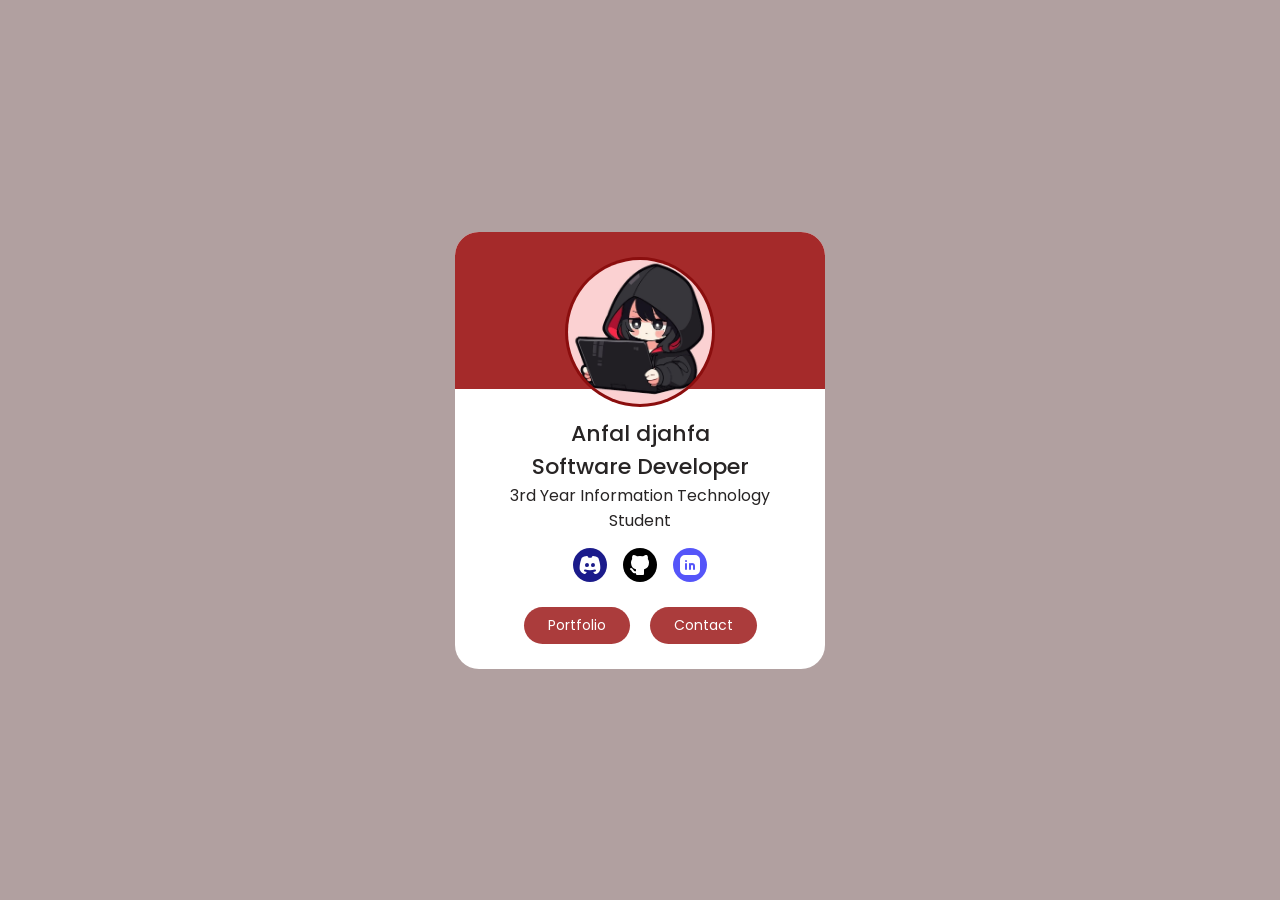
<file: index.html>
<!DOCTYPE html>
<html lang="en">
<head>
    <meta charset="UTF-8">
    <meta name="viewport" content="width=device-width, initial-scale=1.0">
    <title>Profile Card </title>
    <link rel="stylesheet" href="style.css">
</head>
<body>
    <div class="profile-card">
        <div class="image">
            <img src="profileImage.jpg" alt="" class="profile-img">
        </div>
    
    <div class="text-data">
        <span class="tech">Anfal djahfa</span>
        <span class="tech">Software Developer</span>
        <span class="education">3rd Year Information Technology Student</span>

    </div>
    <div class="media-buttons">
        <a href="https://discord.com/users/1005246212498280499" target="_blank" style="background: rgb(27, 27, 139)" class="link">
            <svg xmlns="http://www.w3.org/2000/svg" width="24" height="24" viewBox="0 0 24 24" fill="currentColor" class="icon icon-tabler icons-tabler-filled icon-tabler-brand-discord">
	<path stroke="none" d="M0 0h24v24H0z" fill="none" />
	<path d="M14.983 3l.123 .006c2.014 .214 3.527 .672 4.966 1.673a1 1 0 0 1 .371 .488c1.876 5.315 2.373 9.987 1.451 12.28c-1.003 2.005 -2.606 3.553 -4.394 3.553c-.732 0 -1.693 -.968 -2.328 -2.045a21.512 21.512 0 0 0 2.103 -.493a1 1 0 1 0 -.55 -1.924c-3.32 .95 -6.13 .95 -9.45 0a1 1 0 0 0 -.55 1.924c.717 .204 1.416 .37 2.103 .494c-.635 1.075 -1.596 2.044 -2.328 2.044c-1.788 0 -3.391 -1.548 -4.428 -3.629c-.888 -2.217 -.39 -6.89 1.485 -12.204a1 1 0 0 1 .371 -.488c1.439 -1.001 2.952 -1.459 4.966 -1.673a1 1 0 0 1 .935 .435l.063 .107l.651 1.285l.137 -.016a12.97 12.97 0 0 1 2.643 0l.134 .016l.65 -1.284a1 1 0 0 1 .754 -.54l.122 -.009zm-5.983 7a2 2 0 0 0 -1.977 1.697l-.018 .154l-.005 .149l.005 .15a2 2 0 1 0 1.995 -2.15zm6 0a2 2 0 0 0 -1.977 1.697l-.018 .154l-.005 .149l.005 .15a2 2 0 1 0 1.995 -2.15z" />
</svg>
        </a>
        <a href="https://github.com/AnfalDjahfa" target="_blank" class="link">
            <svg xmlns="http://www.w3.org/2000/svg" width="24" height="24" viewBox="0 0 24 24" fill="currentColor" class="icon icon-tabler icons-tabler-filled icon-tabler-brand-github">
	<path stroke="none" d="M0 0h24v24H0z" fill="none" />
	<path d="M5.315 2.1c.791 -.113 1.9 .145 3.333 .966l.272 .161l.16 .1l.397 -.083a13.3 13.3 0 0 1 4.59 -.08l.456 .08l.396 .083l.161 -.1c1.385 -.84 2.487 -1.17 3.322 -1.148l.164 .008l.147 .017l.076 .014l.05 .011l.144 .047a1 1 0 0 1 .53 .514a5.2 5.2 0 0 1 .397 2.91l-.047 .267l-.046 .196l.123 .163c.574 .795 .93 1.728 1.03 2.707l.023 .295l.007 .272c0 3.855 -1.659 5.883 -4.644 6.68l-.245 .061l-.132 .029l.014 .161l.008 .157l.004 .365l-.002 .213l-.003 3.834a1 1 0 0 1 -.883 .993l-.117 .007h-6a1 1 0 0 1 -.993 -.883l-.007 -.117v-.734c-1.818 .26 -3.03 -.424 -4.11 -1.878l-.535 -.766c-.28 -.396 -.455 -.579 -.589 -.644l-.048 -.019a1 1 0 0 1 .564 -1.918c.642 .188 1.074 .568 1.57 1.239l.538 .769c.76 1.079 1.36 1.459 2.609 1.191l.001 -.678l-.018 -.168a5.03 5.03 0 0 1 -.021 -.824l.017 -.185l.019 -.12l-.108 -.024c-2.976 -.71 -4.703 -2.573 -4.875 -6.139l-.01 -.31l-.004 -.292a5.6 5.6 0 0 1 .908 -3.051l.152 -.222l.122 -.163l-.045 -.196a5.2 5.2 0 0 1 .145 -2.642l.1 -.282l.106 -.253a1 1 0 0 1 .529 -.514l.144 -.047l.154 -.03z"/>
</svg>
    </a>
        <a href="https://www.linkedin.com/in/anfal-djahfa" target="_blank" style="background: rgb(85, 85, 249);" class="link">
            <svg xmlns="http://www.w3.org/2000/svg" width="24" height="24" viewBox="0 0 24 24" fill="currentColor" class="icon icon-tabler icons-tabler-filled icon-tabler-brand-linkedin">
	<path stroke="none" d="M0 0h24v24H0z" fill="none" />
	<path d="M17 2a5 5 0 0 1 5 5v10a5 5 0 0 1 -5 5h-10a5 5 0 0 1 -5 -5v-10a5 5 0 0 1 5 -5zm-9 8a1 1 0 0 0 -1 1v5a1 1 0 0 0 2 0v-5a1 1 0 0 0 -1 -1m6 0a3 3 0 0 0 -1.168 .236l-.125 .057a1 1 0 0 0 -1.707 .707v5a1 1 0 0 0 2 0v-3a1 1 0 0 1 2 0v3a1 1 0 0 0 2 0v-3a3 3 0 0 0 -3 -3m-6 -3a1 1 0 0 0 -.993 .883l-.007 .127a1 1 0 0 0 1.993 .117l.007 -.127a1 1 0 0 0 -1 -1" />
</svg>
        </a>
    </div>
    <div class="buttons">
        <button class="button">Portfolio</button>
        <button class="button">Contact</button>
    </div>
   

</div>
</body>
</html>
</file>
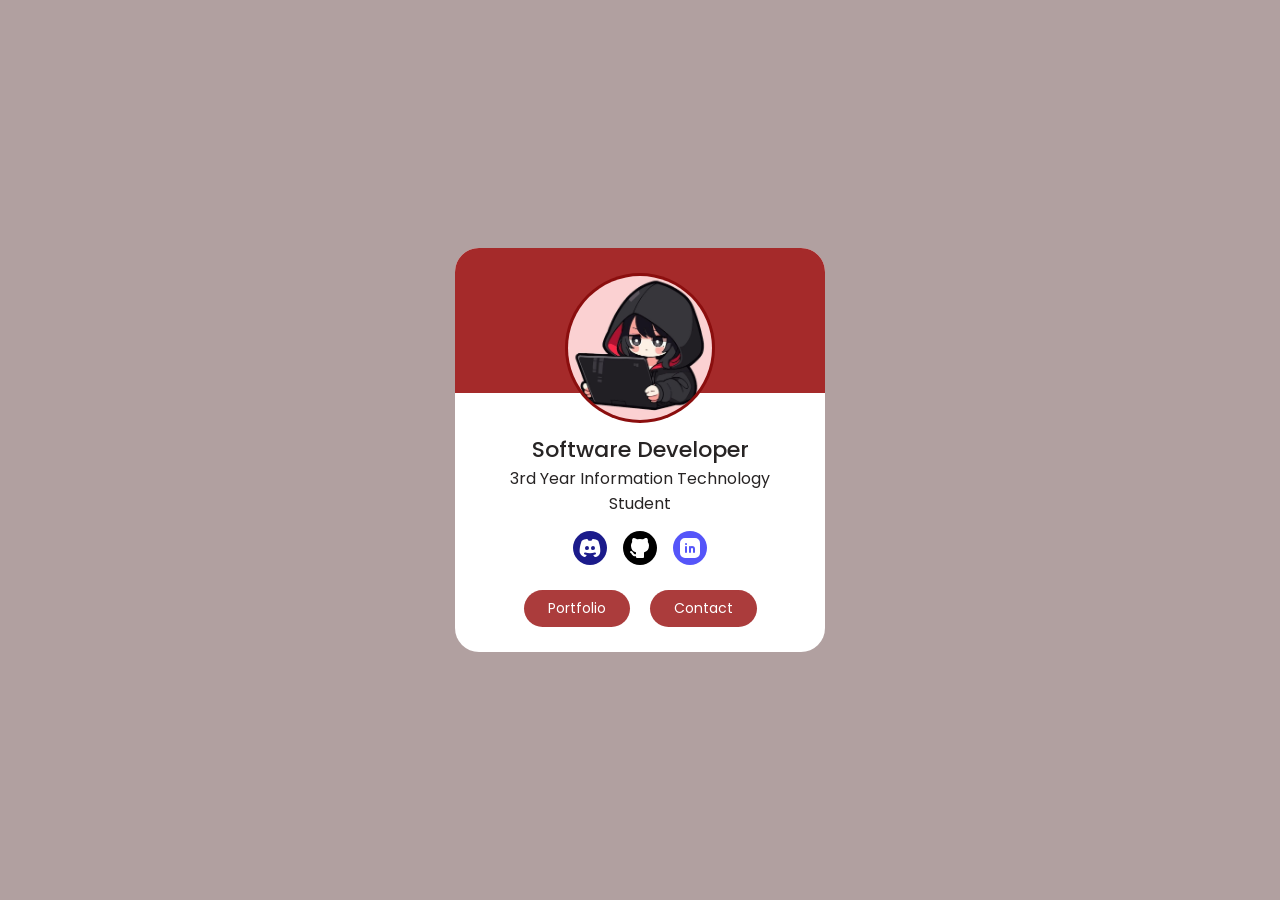
<file: profileCard.html>
<!DOCTYPE html>
<html lang="en">
<head>
    <meta charset="UTF-8">
    <meta name="viewport" content="width=device-width, initial-scale=1.0">
    <title>Profile Card </title>
    <link rel="stylesheet" href="style.css">
</head>
<body>
    <div class="profile-card">
        <div class="image">
            <img src="/profileImage.jpg" alt="" class="profile-img">
        </div>
    
    <div class="text-data">
        <span class="tech">Software Developer</span>
        <span class="education">3rd Year Information Technology Student</span>

    </div>
    <div class="media-buttons">
        <a href="https://discord.com/users/1005246212498280499" target="_blank" style="background: rgb(27, 27, 139)" class="link">
            <svg xmlns="http://www.w3.org/2000/svg" width="24" height="24" viewBox="0 0 24 24" fill="currentColor" class="icon icon-tabler icons-tabler-filled icon-tabler-brand-discord">
	<path stroke="none" d="M0 0h24v24H0z" fill="none" />
	<path d="M14.983 3l.123 .006c2.014 .214 3.527 .672 4.966 1.673a1 1 0 0 1 .371 .488c1.876 5.315 2.373 9.987 1.451 12.28c-1.003 2.005 -2.606 3.553 -4.394 3.553c-.732 0 -1.693 -.968 -2.328 -2.045a21.512 21.512 0 0 0 2.103 -.493a1 1 0 1 0 -.55 -1.924c-3.32 .95 -6.13 .95 -9.45 0a1 1 0 0 0 -.55 1.924c.717 .204 1.416 .37 2.103 .494c-.635 1.075 -1.596 2.044 -2.328 2.044c-1.788 0 -3.391 -1.548 -4.428 -3.629c-.888 -2.217 -.39 -6.89 1.485 -12.204a1 1 0 0 1 .371 -.488c1.439 -1.001 2.952 -1.459 4.966 -1.673a1 1 0 0 1 .935 .435l.063 .107l.651 1.285l.137 -.016a12.97 12.97 0 0 1 2.643 0l.134 .016l.65 -1.284a1 1 0 0 1 .754 -.54l.122 -.009zm-5.983 7a2 2 0 0 0 -1.977 1.697l-.018 .154l-.005 .149l.005 .15a2 2 0 1 0 1.995 -2.15zm6 0a2 2 0 0 0 -1.977 1.697l-.018 .154l-.005 .149l.005 .15a2 2 0 1 0 1.995 -2.15z" />
</svg>
        </a>
        <a href="https://github.com/AnfalDjahfa" target="_blank" class="link">
            <svg xmlns="http://www.w3.org/2000/svg" width="24" height="24" viewBox="0 0 24 24" fill="currentColor" class="icon icon-tabler icons-tabler-filled icon-tabler-brand-github">
	<path stroke="none" d="M0 0h24v24H0z" fill="none" />
	<path d="M5.315 2.1c.791 -.113 1.9 .145 3.333 .966l.272 .161l.16 .1l.397 -.083a13.3 13.3 0 0 1 4.59 -.08l.456 .08l.396 .083l.161 -.1c1.385 -.84 2.487 -1.17 3.322 -1.148l.164 .008l.147 .017l.076 .014l.05 .011l.144 .047a1 1 0 0 1 .53 .514a5.2 5.2 0 0 1 .397 2.91l-.047 .267l-.046 .196l.123 .163c.574 .795 .93 1.728 1.03 2.707l.023 .295l.007 .272c0 3.855 -1.659 5.883 -4.644 6.68l-.245 .061l-.132 .029l.014 .161l.008 .157l.004 .365l-.002 .213l-.003 3.834a1 1 0 0 1 -.883 .993l-.117 .007h-6a1 1 0 0 1 -.993 -.883l-.007 -.117v-.734c-1.818 .26 -3.03 -.424 -4.11 -1.878l-.535 -.766c-.28 -.396 -.455 -.579 -.589 -.644l-.048 -.019a1 1 0 0 1 .564 -1.918c.642 .188 1.074 .568 1.57 1.239l.538 .769c.76 1.079 1.36 1.459 2.609 1.191l.001 -.678l-.018 -.168a5.03 5.03 0 0 1 -.021 -.824l.017 -.185l.019 -.12l-.108 -.024c-2.976 -.71 -4.703 -2.573 -4.875 -6.139l-.01 -.31l-.004 -.292a5.6 5.6 0 0 1 .908 -3.051l.152 -.222l.122 -.163l-.045 -.196a5.2 5.2 0 0 1 .145 -2.642l.1 -.282l.106 -.253a1 1 0 0 1 .529 -.514l.144 -.047l.154 -.03z"/>
</svg>
    </a>
        <a href="https://www.linkedin.com/in/anfal-djahfa" target="_blank" style="background: rgb(85, 85, 249);" class="link">
            <svg xmlns="http://www.w3.org/2000/svg" width="24" height="24" viewBox="0 0 24 24" fill="currentColor" class="icon icon-tabler icons-tabler-filled icon-tabler-brand-linkedin">
	<path stroke="none" d="M0 0h24v24H0z" fill="none" />
	<path d="M17 2a5 5 0 0 1 5 5v10a5 5 0 0 1 -5 5h-10a5 5 0 0 1 -5 -5v-10a5 5 0 0 1 5 -5zm-9 8a1 1 0 0 0 -1 1v5a1 1 0 0 0 2 0v-5a1 1 0 0 0 -1 -1m6 0a3 3 0 0 0 -1.168 .236l-.125 .057a1 1 0 0 0 -1.707 .707v5a1 1 0 0 0 2 0v-3a1 1 0 0 1 2 0v3a1 1 0 0 0 2 0v-3a3 3 0 0 0 -3 -3m-6 -3a1 1 0 0 0 -.993 .883l-.007 .127a1 1 0 0 0 1.993 .117l.007 -.127a1 1 0 0 0 -1 -1" />
</svg>
        </a>
    </div>
    <div class="buttons">
        <button class="button">Portfolio</button>
        <button class="button">Contact</button>
    </div>
   

</div>
</body>
</html>
</file>
<file: style.css>
@import url('https://fonts.googleapis.com/css2?family=Poppins:ital,wght@0,100;0,200;0,300;0,400;0,500;0,600;0,700;0,800;0,900;1,100;1,200;1,300;1,400;1,500;1,600;1,700;1,800;1,900&display=swap');

* {
    margin: 0;
    padding: 0 ;
    box-sizing: border-box;
    font-family: "Poppins", sans-serif;
}
body {
    height: 100vh;
    display: flex;
    align-items: center;
    justify-content: center;
    background-color: rgb(177, 160, 160);
}

.profile-card {
    display: flex;
    flex-direction: column ;
    align-items: center;
    max-width: 370px;
    width: 100%;
    background: white;
    border-radius: 24px;
    padding: 25px;
    box-shadow: 0 5px 10px rgba(0, 0, 0, 0,1);
    position: relative;
}
.profile-card::before{
   content: "" ;
   top: 0;
   left: 0;
   position: absolute;
   height: 36%;
   width: 100%;
   border-radius: 24px 24px 0 0 ;
   background-color: brown;
}

.image {
    position: relative;
    height: 150px;
    width: 150px;
    border-radius: 50% ;
    background-color: rgb(139, 14, 14);
    padding: 3px;
    margin-bottom: 10px ;
}
.image .profile-img {
    height: 100%;
    width: 100%;
    object-fit: cover;
    border-radius: 50%;
    border: 3px solide #fff;
}
.profile-card .text-data {
    display: flex;
    flex-direction: column ;
    align-items: center;
    text-align: center;
    color: rgb(39, 36, 36);
}
.text-data .tech {
    font-size: 22px;
    font-weight: 500;
}
.text-data .eduction {
    font-size: 15px;
    font-weight: 400;
   
}
.profile-card .media-buttons{
    display: flex;
    align-items: center;
    margin-top: 15px;
}
.media-buttons .link {
    display: flex;
    align-items: center;
    justify-content: center;
    color: #fff;
    font-size: 18px;
height: 34px;
width: 34px;
margin: 0 8px;
background-color: rgb(0, 0, 0);
border-radius: 50%;
text-decoration: none;
}
.profile-card .buttons{
    display: flex;
    align-items: center;
    margin-top: 25px;

}
.buttons .button {
    color: #fff;
    font-size: 14px;

    font-weight:400;
    border: none;
    border-radius: 24px ;
    margin: 0 10px;
    padding: 8px 24px;
    background-color: rgb(171, 60, 60);
    cursor: pointer;
    transition: all 0.3s ease;


}
.buttons .button:hover {
    background-color: darkred;
}
</file>
